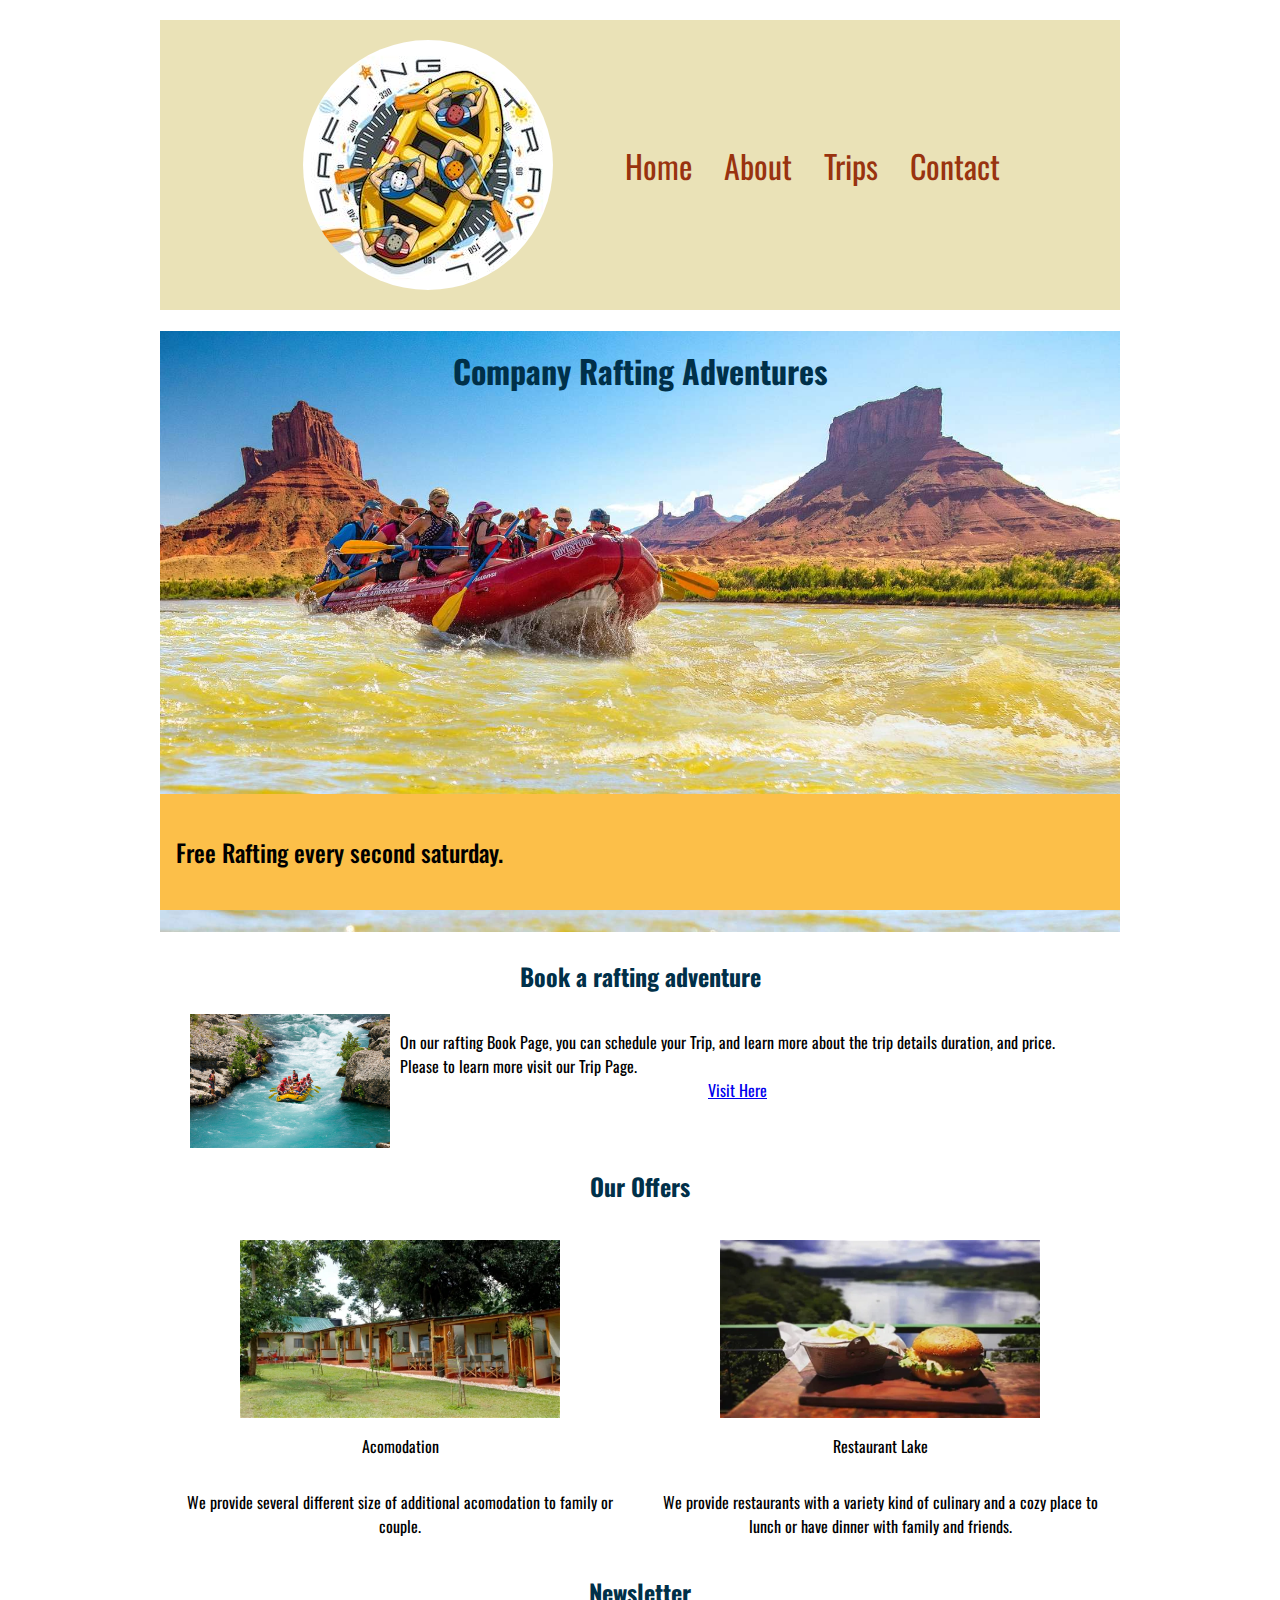
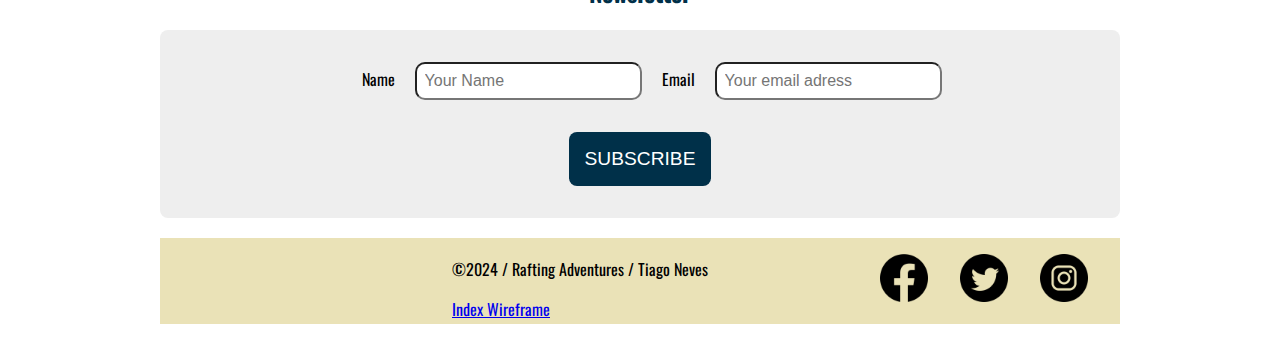
<file: wwr/index.html>
<!DOCTYPE html>
<html lang="en-US">

<head>
    <meta charset="utf-8">
    <meta name="viewport" content="width=device-width,initial-scale=1.0">
    <meta name="description" content="This rafting site plan includes the site purpose, target audience, branding information, and a style guide for the course website project.">
    <meta name="author" content="Tiago Neves Sousa">
    <link rel="stylesheet" href="styles/rafting.css">
    <title> Company Rafting Adventures | Learn more About Us at this page</title>
</head>
<body>
<header>
    <img src="images/raftingcompas.jpg" alt="Rafting Site Logo">
   <nav>
    <a href="index.html">Home</a>
    <a href="about.html">About</a>
    <a href="trips.html">Trips</a>
    <a href="contact.html">Contact</a>
   </nav>
</header>
<main>
    <div class="hero">
        <img  class="heroimage" src="images/banner.jpg" alt="Banner Image">
        <h1> Company Rafting Adventures</h1>
        <div class="rafting-announce">
            <p>Free Rafting every second saturday.</p>
        </div>
    </div>
    <section class="trip-invite">
        <h2>Book a rafting adventure</h2>
        <div>
            <img src="images/river3.jpg" alt="Book">
            <p>
                On our rafting Book Page, you can schedule your Trip, and learn more about the trip details duration, and price. Please to learn more visit our Trip Page. 
                <a href="trips.html">Visit Here</a>
            </p>
        </div>
       
    </section>
    <section>
        <h2>Our Offers</h2>
        <div class="offerings">            
            <div>
                <figure>
                    <img src="images/acomodations.webp" alt="Accomodation">
                    <figcaption>Acomodation</figcaption>
                </figure>
                <p>We provide several different size of additional acomodation to family or couple.</p>
            </div>
          <div>
            <figure>
                <img src="images/burger.webp" alt="Restaurant Lake">
                <figcaption>Restaurant Lake</figcaption>
              </figure>
           <p>We provide restaurants with a variety kind of culinary and a cozy place to lunch or have dinner with family and friends.</p>
          </div>
        </div>
    </section>
    <section>
        <h2>Newsletter</h2>
        <form>
            <div class="inside-form">
                <div>
                    <label for="name">Name</label>
                    <input type="text" name="name" id="name" placeholder="Your Name">

                    <label for="email">Email</label>
                    <input type="email" name="email" id="email" placeholder="Your email adress">
                </div>
            </div>
            <div class="button">
                <button type="submit" id="submit" name="submit">SUBSCRIBE</button>
            </div>
        </form>
    </section>
</main>
<footer>   
    <nav>
        <a href="https://facebook.com">
            <img src="images/facebook.png" alt="Facebook">
        </a>
        <a href="https://twitter.com">
            <img src="images/twitter.png" alt="Twitter">
        </a>
        <a href="https://instagram.com">
            <img src="images/instagram.png" alt="Instagram">
        </a>
    </nav>
    <div class="center-text">
        <p>©2024 / Rafting Adventures / Tiago Neves </p>
        <a href="images/index-wireframe.jpg">Index Wireframe</a>
    </div>
</footer>
</body>
</html>
</file>
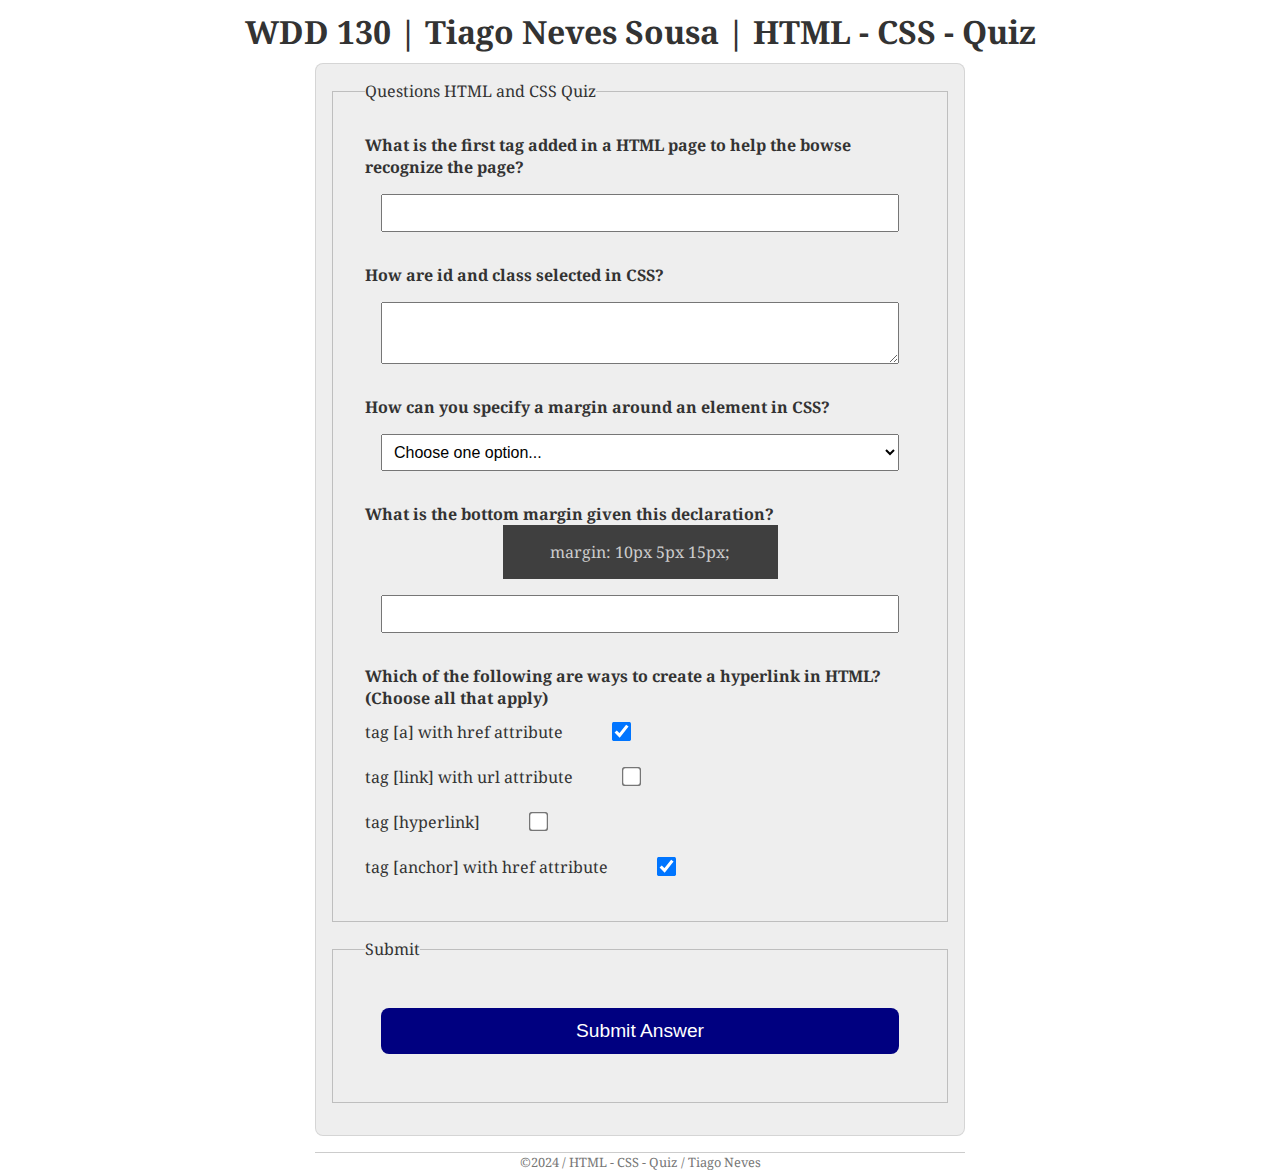
<file: quiz.html>
<!DOCTYPE html>
<html lang="en-US">

<head>
    <meta charset="utf-8">
    <meta name="viewport" content="width=device-width,initial-scale=1.0">
    <meta name="description" content="This page is using forms elements and css.">
    <meta name="author" content="Tiago Neves Sousa">
    <title>WDD 130 | HTML - CSS - Quiz</title>
    <link rel="stylesheet" href="styles/quiz.css">
</head>

<body>
    <header>
        <h1>WDD 130 | Tiago Neves Sousa | HTML - CSS - Quiz</h1>
    </header>
    <main>
        <form>
            <fieldset>
                <legend>Questions HTML and CSS Quiz</legend>
                <div class="form-item">
                    <label class="question" for="q1">What is the first tag added in a HTML page to help the bowse recognize the page?</label>
                    <input type="text" name="q1" id="q1">
                </div>

                <div class="form-item">
                    <label class="question" for="q2">How are id and class selected in CSS?</label>
                    <textarea name="q2" id="q2" rows="4"></textarea>
                </div>

                <div class="form-item">
                    <label for="q3" class="question">How can you specify a margin around an element in CSS?</label>
                    <select id="q3" name="q3">
                        <option value="">Choose one option...</option>
                        <option value="op1">Using the `margin` property</option>
                        <option value="op2">Using the `space` property </option>
                        <option value="op3">Using the `padding` property</option>
                        <option value="all">All of the above</option>
                    </select>
                </div>

                <div class="form-item">
                    <label for="q4" class="question">What is the bottom margin given this declaration?</label>
                    <div class="div-tip">
                        <p>margin: 10px 5px 15px;</p>
                    </div>
                    <input type="number" id="q4" name="q4">
                </div>

                <!-- <div class="form-item">
                    <label class="question">With CSS property is used to define the background color of an element?</label>
                    <label>color
                        <input type="radio" id="color" name="q4" value="color">
                    </label>
                    <label>background-color 
                        <input type="radio" id="background-color" name="q4" value="background-color" checked>
                    </label>
                    <label>background
                        <input type="radio" id="background" name="q4" value="background">
                    </label>                   
                    <label>bgcolor
                        <input type="radio" id="bgcolor" name="q4" value="bgcolor">
                    </label>
                </div> -->

                <div class="form-item">
                    <label class="question"> Which of the following are ways to create a hyperlink in HTML? (Choose all that
                        apply)</label>
                  
                    <label>tag [a] with href attribute
                        <input type="checkbox" id="checka" name="q5" value="a" checked>
                    </label>
                    
                    <label> tag [link] with url attribute
                        <input type="checkbox" id="checkb" name="q5" value="b">
                    </label>
                    
                    <label for="checkc"> tag [hyperlink] 
                        <input type="checkbox" id="checkc" name="q5" value="c">
                    </label>
                  
                    <label for="checkd">tag [anchor] with href attribute
                        <input type="checkbox" id="checkd" name="q5" value="d" checked>
                    </label>
                </div>
                
            </fieldset>
            <fieldset>
                <legend>Submit</legend>
                <button type="submit" id="submit" name="submit">Submit Answer</button>
            </fieldset>
        </form>
    </main>
    <footer>
        <p>©2024 / HTML - CSS - Quiz / Tiago Neves</p>
    </footer>
</body>

</html>
</file>
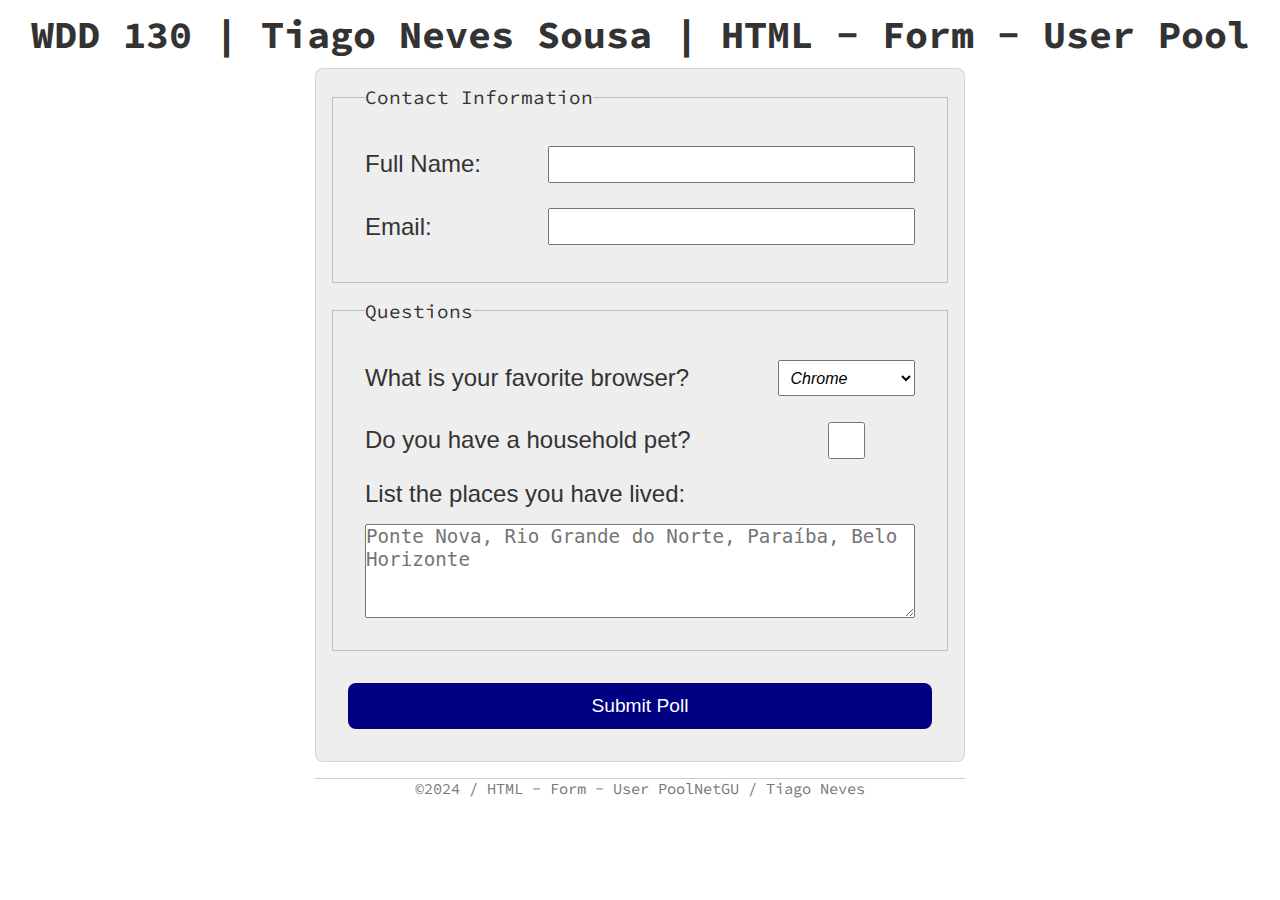
<file: week05/pool-form.html>
<!DOCTYPE html>
<html lang="en-US">

<head>
    <meta charset="utf-8">
    <meta name="viewport" content="width=device-width,initial-scale=1.0">
    <title>WDD 130 | HTML - Form - User Pool</title>
    <link rel="stylesheet" href="styles/poll-form.css">
</head>

<body>
    <header>
        <h1>WDD 130 | Tiago Neves Sousa | HTML - Form - User Pool</h1>
    </header>
    <main>
        <form>
           <fieldset>
            <legend>Contact Information</legend>
            <div class="form-item column2">
                <label for="fullname">Full Name:</label>
                <input type="text" name="fullname" id="fullname">
            </div>
           <div class="form-item column2">
            <label for="useremail">Email:</label>
            <input type="email" id="useremail" name="useremail">
           </div>
           </fieldset>
           <fieldset>
            <legend>Questions</legend>
            <div class="form-item column1">
                <label for="browser"> What is your favorite browser? </label>
                <select id="browser" name="browser">
                    <option value="chrome">Chrome</option>
                    <option value="firefox">Firefox</option>
                    <option value="safari">Safari</option>
                    <option value="edge">Edge</option>
                    <option value="brave">Brave</option>
                    <option value="other">other</option>
                </select>
            </div>
            <div class="form-item column1">
                <label for="pet">Do you have a household pet?</label>
                <input type="checkbox" id="pet" name="pet">            
            </div>
            <label for="feedback">List the places you have lived:</label>
            <textarea id="feedback" name="feedback" rows="4" placeholder="Ponte Nova, Rio Grande do Norte, Paraíba, Belo Horizonte"></textarea>
           </fieldset>
           <button type="submit" id="submit" name="submit">Submit Poll</button>
        </form>
    </main>
    <footer>
        <p>©2024 / HTML - Form - User PoolNetGU / Tiago Neves</p>
    </footer>
</body>
</html>
</file>
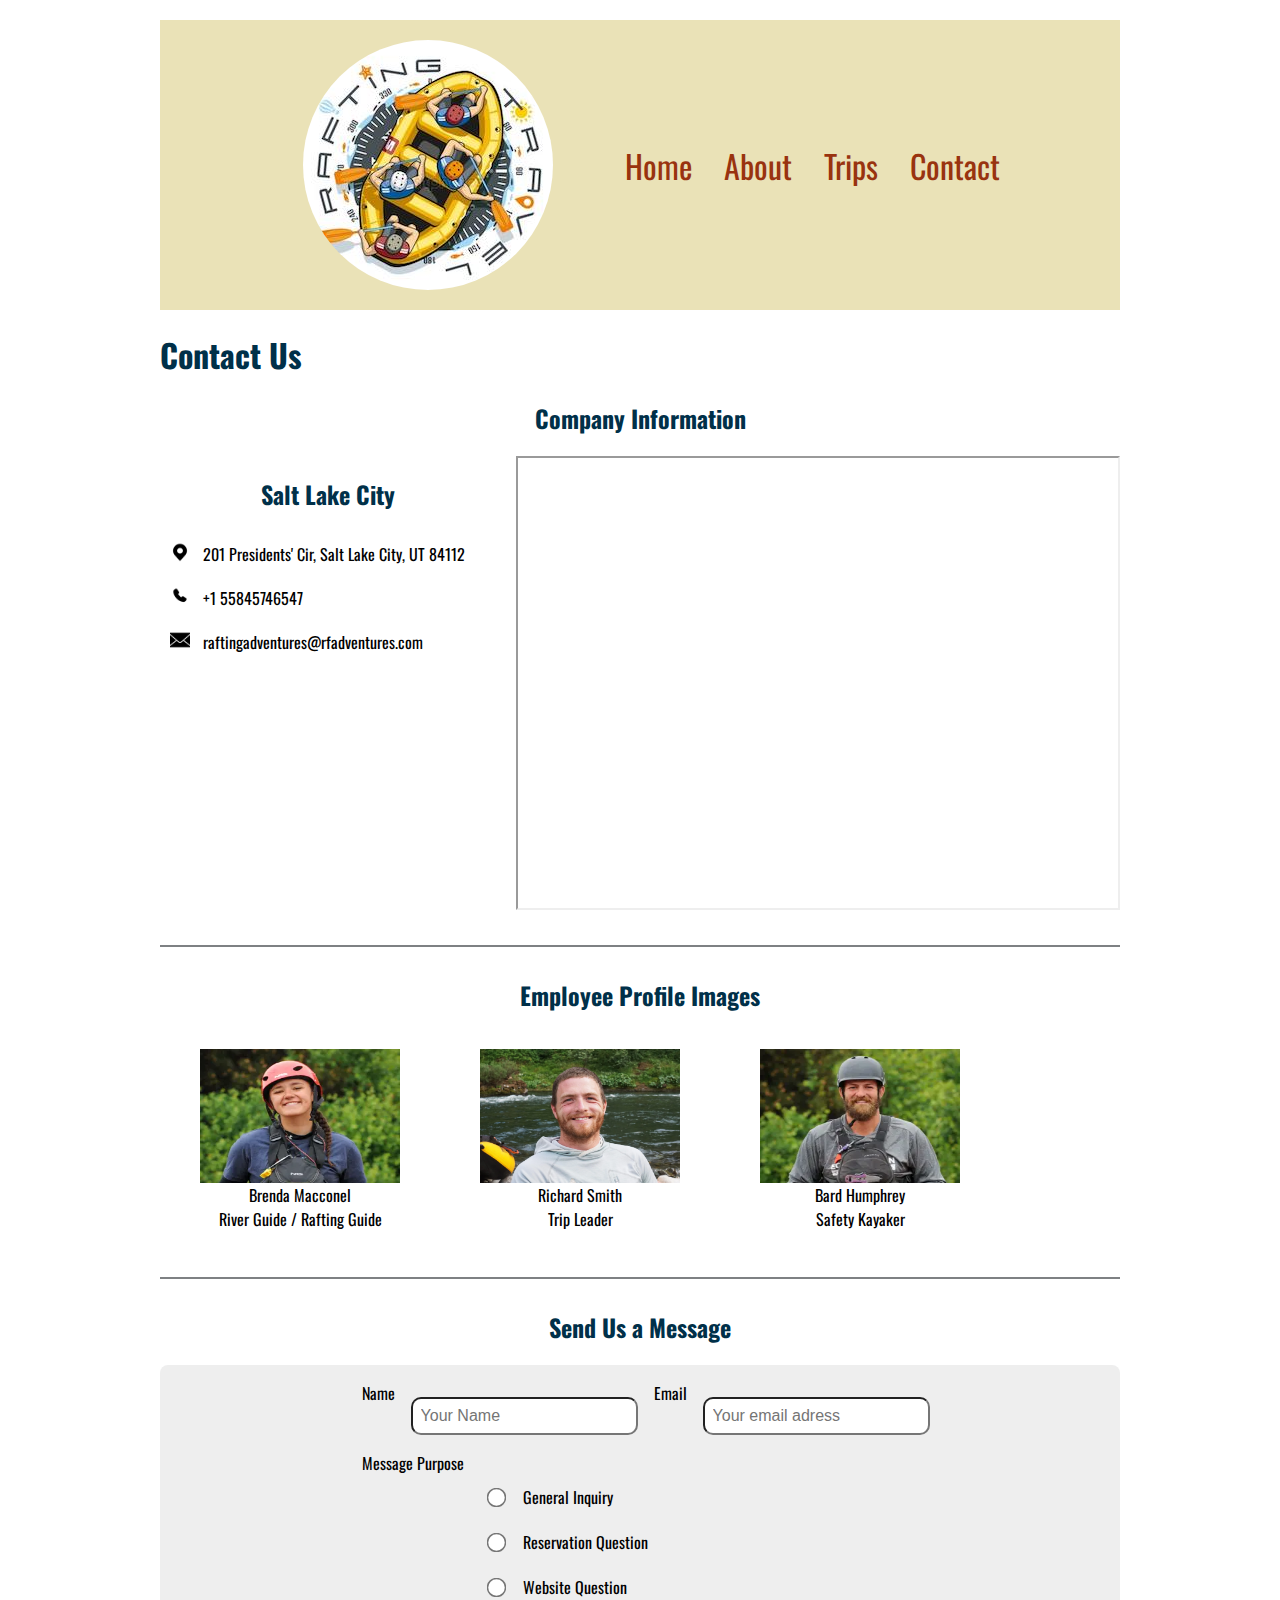
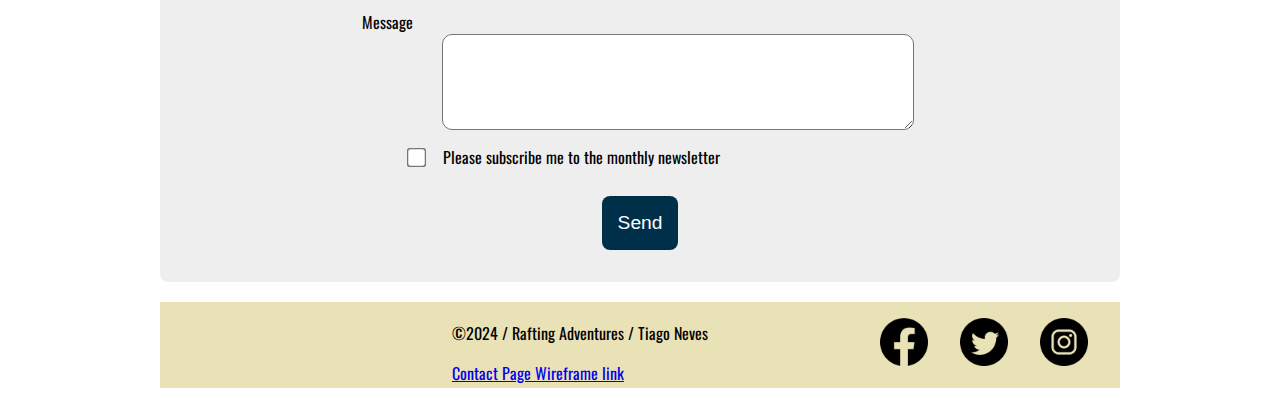
<file: wwr/contact.html>
<!DOCTYPE html>
<html lang="en-US">

<head>
    <meta charset="utf-8">
    <meta name="viewport" content="width=device-width,initial-scale=1.0">
    <meta name="description" content="Welcome to our rafting site, to better attend your demand please contact us.">
    <meta name="author" content="Tiago Neves Sousa">
    <link rel="stylesheet" href="styles/rafting.css">
    <title> Company Rafting Adventures | Contact Us Page</title>
</head>

<body>
    <header>
        <img src="images/raftingcompas.jpg" alt="Rafting Site Logo">
        <nav>
            <a href="index.html">Home</a>
            <a href="about.html">About</a>
            <a href="trips.html">Trips</a>
            <a href="contact.html">Contact</a>
        </nav>
    </header>
    <main>
        <div>
            <h1>Contact Us</h1>
        </div>
        <section>
            <h2>Company Information</h2>
            <div class="comp-information">
                <div class="information">
                    <h2>Salt Lake City</h2>
                    <div>
                        <img src="images/location.png" alt="Location">
                        201 Presidents' Cir, Salt Lake City, UT 84112
                    </div>
                    <div>
                        <img src="images/phone.png" alt="Phone contact">
                        +1 55845746547
                    </div>
                    <div>
                        <img src="images/email.png" alt="Email">
                        raftingadventures@rfadventures.com
                    </div>
                </div>
                <div class="map">
                    <iframe
                        src="https://www.google.com/maps/embed?pb=!1m14!1m12!1m3!1d28464.22828836082!2d-112.0636232335294!3d41.41896347996642!2m3!1f0!2f0!3f0!3m2!1i1024!2i768!4f13.1!5e0!3m2!1spt-BR!2sbr!4v1716657255485!5m2!1spt-BR!2sbr"
                        width="600" height="450" allowfullscreen="" loading="lazy"
                        referrerpolicy="no-referrer-when-downgrade"></iframe>
                </div>
            </div>
        </section>
        <hr>
        <section>
            <h2>Employee Profile Images</h2>
            <div class="figures">
                <figure>
                    <img src="images/employee1.webp" alt="Brenda Macconel">
                    <figcaption>Brenda Macconel <br> River Guide / Rafting Guide</figcaption>
                </figure>
                <figure>
                    <img src="images/employee2.webp" alt="Richard Smith">
                    <figcaption>Richard Smith <br> Trip Leader</figcaption>
                </figure>
                <figure>
                    <img src="images/employee3.webp" alt="Bard Humphrey">
                    <figcaption>Bard Humphrey <br> Safety Kayaker</figcaption>
                </figure>
            </div>
        </section>
        <hr>
        <section>
            <h2>Send Us a Message</h2>
            <form>
                <div class="inside-form">
                    <div class="label-above">
                        <label for="name">Name</label>
                        <input type="text" name="name" id="name" placeholder="Your Name">

                        <label for="email">Email</label>
                        <input type="email" name="email" id="email" placeholder="Your email adress">
                    </div>
                    <div>
                        <label>Message Purpose</label>
                        <div  class="message-radio">
                            <input type="radio" name="purpose" id="general">
                            <label for="general">General Inquiry</label>
                        </div>   
                        <div  class="message-radio">
                            <input type="radio" name="purpose" id="reservation">
                            <label for="general">Reservation Question</label>
                        </div> 
                        <div  class="message-radio">
                            <input type="radio" name="purpose" id="webquestion">
                            <label for="general">Website Question</label>     
                        </div>                                 
                    </div>
                    <div>
                        <label for="message">Message</label>
                    </div>
                    <div class="message">
                        <textarea name="message" id="message" rows="6"></textarea>
                    </div>
                    <div class="">
                        <input type="checkbox" name="subscribe" id="subscribe">
                        <label for="subscribe">Please subscribe me to the monthly newsletter</label>
                    </div>
                </div>
                <div class="button">
                    <button type="submit" id="submit" name="submit">Send</button>
                </div>
            </form>
        </section>
    </main>
    <footer>
        <nav>
            <a href="https://facebook.com">
                <img src="images/facebook.png" alt="Facebook">
            </a>
            <a href="https://twitter.com">
                <img src="images/twitter.png" alt="Twitter">
            </a>
            <a href="https://instagram.com">
                <img src="images/instagram.png" alt="Instagram">
            </a>
        </nav>
        <div class="center-text">
            <p>©2024 / Rafting Adventures / Tiago Neves </p>
            <a href="https://app.moqups.com/niUW4mKJBkmOCCUe0qHYwEOQiXyyU1pi/view/page/ad12de680" target="_blank">Contact Page Wireframe link</a>
        </div>
    </footer>
</body>

</html>
</file>
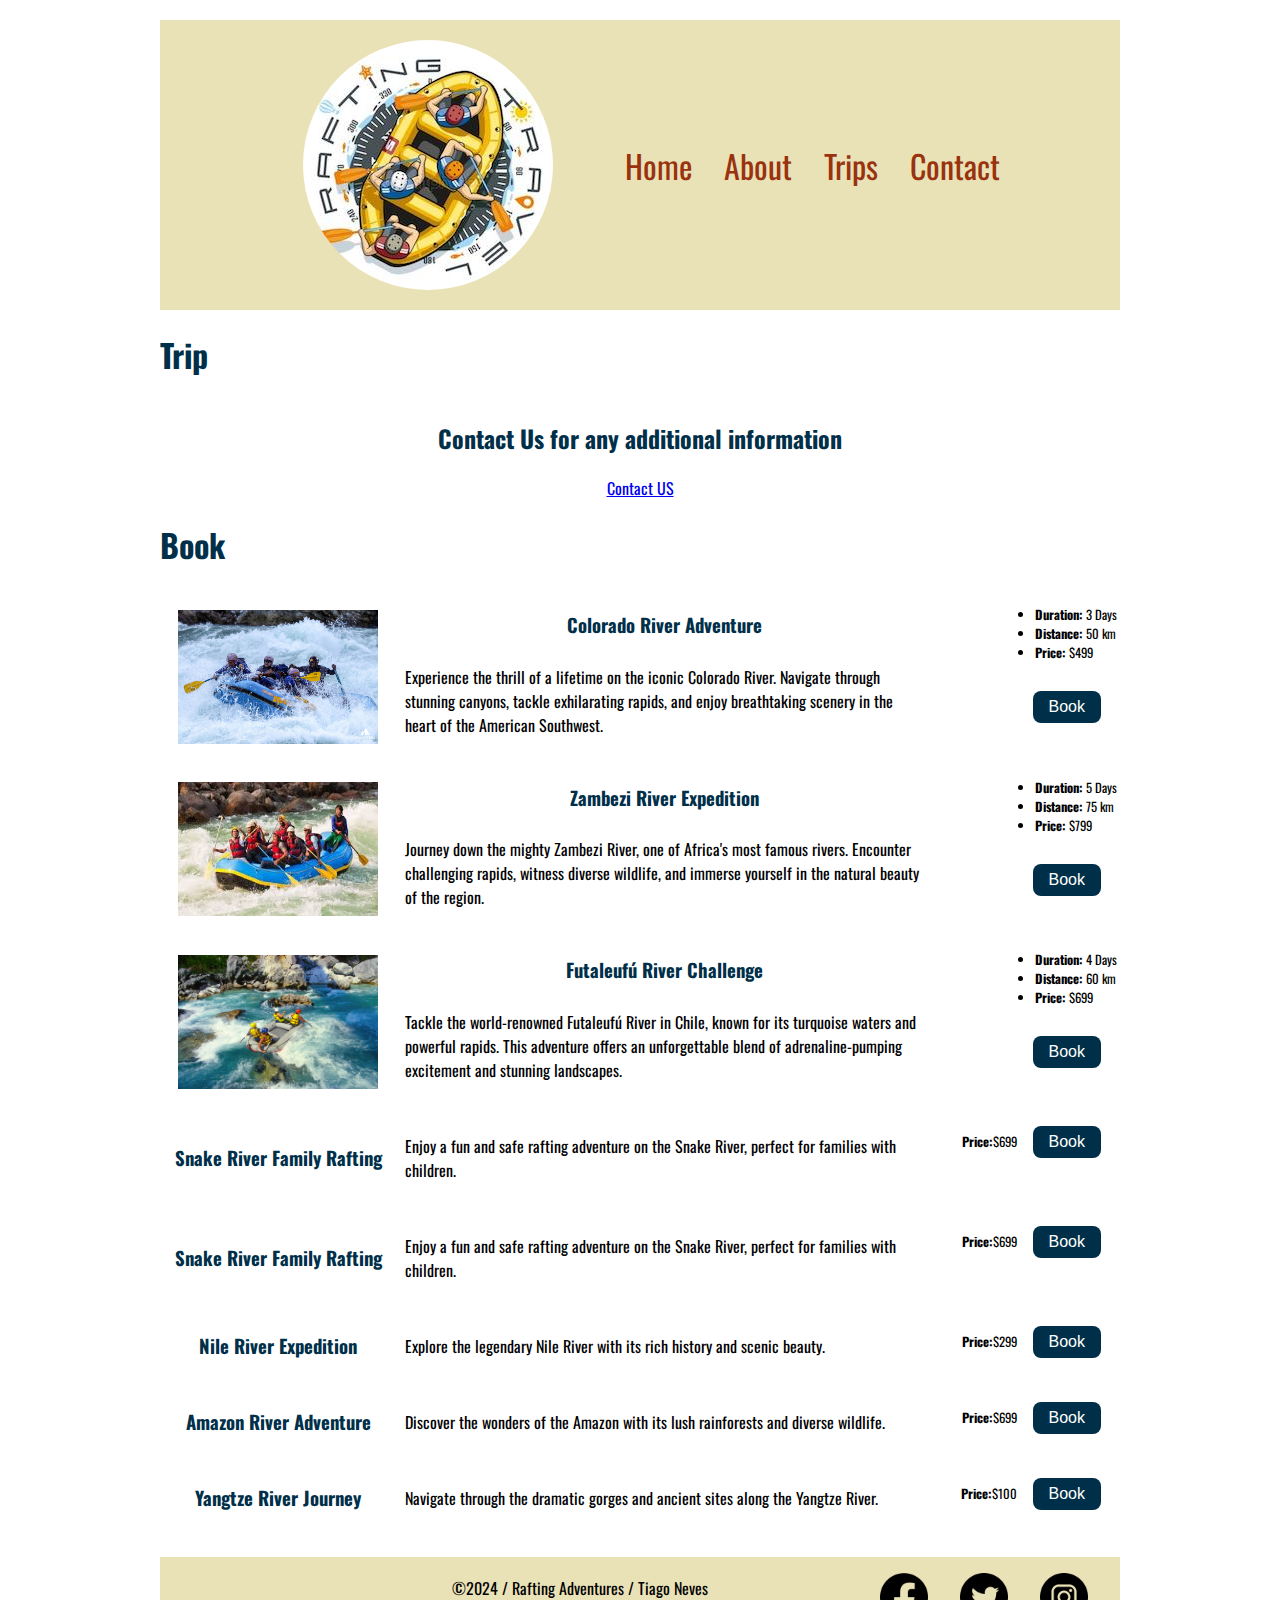
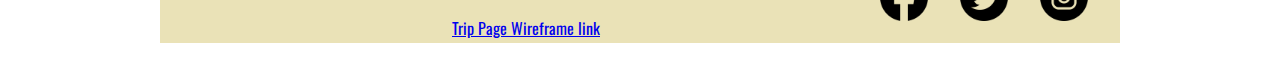
<file: wwr/trips.html>
<!DOCTYPE html>
<html lang="en-US">
  <head>
    <meta charset="utf-8">
    <meta name="viewport" content="width=device-width,initial-scale=1.0">
    <meta
      name="description"
      content="Welcome to our rafting site, to schedule your trip, please select the desired trip."
    >
    <meta name="author" content="Tiago Neves Sousa">
    <link rel="stylesheet" href="styles/rafting.css">
    <title>Company Rafting Adventures | Trip Page</title>
  </head>

  <body>
    <header>
      <img src="images/raftingcompas.jpg" alt="Rafting Site Logo">
      <nav>
        <a href="index.html">Home</a>
        <a href="about.html">About</a>
        <a href="trips.html">Trips</a>
        <a href="contact.html">Contact</a>
      </nav>
    </header>
    <main>
      <div>
        <h1>Trip</h1>
      </div>
      <section class="section-contact">
        <h2>Contact Us for any additional information</h2>
        <a href="contact.html">Contact US</a>
      </section>
      <div>
        <h1>Book</h1>
      </div>
      <section>
          <table>
            <tbody>
              <tr>
                <td class="tbimage">
                  <img
                    src="images/rafting1.jpg"
                    alt="Colorado River Adventure"
                  >
                </td>
                <td>
                  <h3>Colorado River Adventure</h3>
                  <p>
                    Experience the thrill of a lifetime on the iconic Colorado
                    River. Navigate through stunning canyons, tackle
                    exhilarating rapids, and enjoy breathtaking scenery in the
                    heart of the American Southwest.
                  </p>
                </td>
                <td class="trip-details">
                  <ul>
                    <li><b>Duration:</b> 3 Days</li>
                    <li><b>Distance:</b> 50 km</li>
                    <li><b>Price:</b> $499</li>
                </ul>
                <button type="submit" class="trip-button">Book</button>
                </td>
              </tr>
              <tr>
                <td class="tbimage">
                  <img
                    src="images/rafting2.jpg"
                    alt="Colorado River Adventure"
                  >
                </td>
                <td>
                  <h3>Zambezi River Expedition</h3>
                  <p>
                    Journey down the mighty Zambezi River, one of Africa's most
                    famous rivers. Encounter challenging rapids, witness diverse
                    wildlife, and immerse yourself in the natural beauty of the
                    region.
                  </p>
                </td>
                <td class="trip-details">
                  <ul>
                    <li><b>Duration:</b> 5 Days</li>
                    <li><b>Distance:</b> 75 km</li>
                    <li><b>Price:</b> $799</li>
                </ul>
                <button type="submit" class="trip-button">Book</button>
                </td>
              </tr>
              <tr>
                <td class="tbimage">
                  <img
                    src="images/rafting3.png"
                    alt="Futaleufú River Challenge"
                  >
                </td>
                <td>
                  <h3>Futaleufú River Challenge</h3>
                  <p>
                    Tackle the world-renowned Futaleufú River in Chile, known
                    for its turquoise waters and powerful rapids. This adventure
                    offers an unforgettable blend of adrenaline-pumping
                    excitement and stunning landscapes.
                  </p>
                </td>
                <td class="trip-details">
                  <ul>
                    <li><b>Duration:</b> 4 Days</li>
                    <li><b>Distance:</b> 60 km</li>
                    <li><b>Price:</b> $699</li>
                </ul>
                <button type="submit" class="trip-button">Book</button>
                </td>
              </tr>
              <tr>
                <td class="tb-river-name">
                  <h3>Snake River Family Rafting</h3>
                </td>
                <td>
                  <p>
                    Enjoy a fun and safe rafting adventure on the Snake River,
                    perfect for families with children.
                  </p>
                </td>
                <td class="trip-details">
                    <div class="inline-details">
                        <b>Price:</b> $699
                        <button type="submit" class="trip-button">Book</button>
                      </div>
                </td>
              </tr>
              <tr>
                <td class="tb-river-name">
                  <h3>Snake River Family Rafting</h3>
                </td>
                <td>
                  <p>
                    Enjoy a fun and safe rafting adventure on the Snake River,
                    perfect for families with children.
                  </p>
                </td>
                <td class="trip-details">
                  
                    <div class="inline-details">
                      <b>Price:</b> $699
                      <button type="submit" class="trip-button">Book</button>
                    </div>
                  
                </td>
              </tr>
              <tr>
                <td class="tb-river-name">
                  <h3>Nile River Expedition</h3>
                </td>
                <td>
                  <p>
                    Explore the legendary Nile River with its rich history and
                    scenic beauty.
                  </p>
                </td>
                <td class="trip-details">
                  
                    <div class="inline-details">
                      <b>Price:</b> $299
                      <button type="submit" class="trip-button">Book</button>
                    </div>
                  
                </td>
              </tr>
              <tr>
                <td class="tb-river-name">
                  <h3>Amazon River Adventure</h3>
                </td>
                <td>
                  <p>
                    Discover the wonders of the Amazon with its lush rainforests
                    and diverse wildlife.
                  </p>
                </td>
                <td class="trip-details">
                  
                    <div class="inline-details">
                      <b>Price:</b> $699
                      <button type="submit" class="trip-button">Book</button>
                    </div>
                  
                </td>
              </tr>
              <tr>
                <td class="tb-river-name">
                  <h3>Yangtze River Journey</h3>
                </td>
                <td>
                  <p>
                    Navigate through the dramatic gorges and ancient sites along
                    the Yangtze River.
                  </p>
                </td>
                <td class="trip-details">
                  
                    <div class="inline-details">
                      <b>Price:</b> $100
                      <button type="submit" class="trip-button">Book</button>
                    </div>
                  
                </td>
              </tr>
            </tbody>
          </table>
      </section>
    </main>
    <footer>
      <nav>
        <a href="https://facebook.com">
          <img src="images/facebook.png" alt="Facebook">
        </a>
        <a href="https://twitter.com">
          <img src="images/twitter.png" alt="Twitter">
        </a>
        <a href="https://instagram.com">
          <img src="images/instagram.png" alt="Instagram">
        </a>
      </nav>
      <div class="center-text">
        <p>©2024 / Rafting Adventures / Tiago Neves</p>
        <a href="images/trip-wireframe.jpg" target="_blank"
          >Trip Page Wireframe link</a
        >
      </div>
    </footer>
  </body>
</html>
</file>
<file: wwr/styles/rafting.css>
@import url('https://fonts.googleapis.com/css2?family=Oswald:wght@200..700&display=swap');

:root {
    --primary-color: #003049;
    --primary-hover-color: #088fd8;
    --secondary-color: #FCBF49;
    --accent1-color: #EAE2B7;
    --accent2-color: #F77F00;

    --heading-font: 'Oswald', sans-serif;
    --paragraph-font: 'Oswald', sans-serif;

    --nav-background-color: #EAE2B7;
    --nav-link-color: #99330f;
    --nav-hover-link-color: #b3561b;
    --nav-hover-background-color: #eae2b7;
    --max-width: 960px
}

body {
    font-family: var(--paragraph-font);
    max-width: var(--max-width);
    padding: 20px;
    margin: 0 auto;
}

h1,h2,h3,h4,h5,h6 {
    font-family: var(--heading-font);
    color: var(--primary-color);
}

header {
    padding: 20px;
    background-color: var(--accent1-color);
    display: grid;
    align-items: center;
    grid-template-columns: 20% 40%;
    justify-content: space-evenly;
}

header img {
    border-radius: 50%;
}

header nav a{
    font-size: 2rem;
}

.hero {
    margin: 10px auto;
    width: 960px;
    position: relative;
}

.heroimage {
    position: absolute;
    object-fit: cover;
    display: block;
    width: 100%;
    height: auto;
}

.hero h1 {
    position: relative;
    text-align: center;
    padding: 1rem;
}

h2{
    text-align: center;
}

article {
 position: absolute;
 background-color: var(--nav-background-color);
 opacity: 79%;
 font-size: 18px;
}

article img {
    float: right;
    width: 200px;
    padding: 30px;
}

nav {
    background-color: var(--nav-background-color);
    font-size: 1.2rem;
    display: flex;
}

nav a {
    display: block;
    color: var(--nav-link-color);
    text-decoration: none;
    padding: 1rem;
}

nav a:link, nav a:visited{
    color: var(--nav-link-color);
}

nav a:hover{
    color: var(--nav-hover-link-color);
    background-color: var(--nav-hover-background-color);
}

article p{
    padding: 1rem;
    text-align: justify;
}

.history {
    position: relative;
    margin-top: 65%;
}

.history img{
    width: 270px;
}

.history p{
    display: grid;
    gap: 2px;
    grid-template-columns: 2fr 4fr;
    text-align: justify;
    align-items: center;
}

section {
    margin-bottom: 20px;
}

section .figures {
    display: flex;
    flex-wrap: nowrap;
    overflow: auto;
}

.figures figcaption{
    text-align: center;
}

.section-contact{
    display: flex;
    flex-direction: column;
    align-items: center;
}

section img {
    position: relative;
    display: block;
    height: 134px;
    width: 200px;
}

footer {
    display: flex;
    flex-direction: row-reverse;
    background-color: var(--nav-background-color);
    align-items: center;
}

footer .center-text{
    justify-content: center;
    width: 300px;
}

footer nav{
    width: 16rem;
    margin-left: 7rem;
}

footer img {
    max-width: 3rem;
    max-height: 3rem;
}


.comp-information{
    display: grid;
    gap: 20px;
    grid-template-columns: 35% 40%;
}

.information{
    display: flex;
    flex-direction: column;
}

.information img {
    width: 20px;
    height: 20px;
    float: left;
    padding-right: .8rem;
}

.information div{
    padding: 10px;
}

hr{
    margin: 30px 0px;
    border: 1px solid #7e8183;
}

form{
    margin: 0 auto;
    padding: 1rem;
    border-radius: 0.5rem;
    background-color: #eee;
}

.inside-form{
    margin-left: 20%;
}


label{
    font-size: 1rem;
}

input{
    padding: .5rem;
    margin: 1rem;
    font-size: 1rem;
    border-radius: 10px;
}

.label-above {
    display: flex;
    flex-direction: row;
}
.message-radio{
    margin-left: 5rem;
}

.message {
    margin: 0 5rem;
}

.message textarea{
    width: 80%;
    border-radius: 10px;
}

.button{
    display: flex;
    justify-content: center;
}

input[type="radio"], input[type="checkbox"]{
    /* -ms-transform: scale(1.5);*/ /* IE 9 */
     /*-webkit-transform: scale(1.5); *//* Chrome, Safari, Opera */
     transform: scale(1.5);
     margin-left: 3rem;
 }

 button{
    margin: 1rem;
    background-color:  var(--primary-color);
    color: #fff;
    border: none;
    border-radius: .5rem;
    padding: 1rem;
    font-size: 1.2rem;
}

button:hover{
    background-color: var(--primary-hover-color);
}

.tbimage{
    width: 200px;
    padding: 1rem;
}

.trip-button{
    height: 2rem;
    font-size: 1rem;
    display: flex;
    align-content: center;
    flex-wrap: wrap;
    flex-direction: row;
}

.inline-details{
    display: flex;
    align-items: center;
}

td h3{
    text-align: center;
}

td p{
    padding: .5rem;
}

.trip-details {
    font-size: 80%;
    display: flex;
    flex-direction: row-reverse;
    flex-wrap: wrap;
} 

.rafting-announce{
    font-size: 1.5rem;
    color: black;
    position: relative;
    padding: 1rem;
    margin-top: 40%;
    font-weight: 500;
    background-color: var(--secondary-color);
}

.trip-invite {
    position: relative;
    margin-top: 5%;
}

.trip-invite div {
    display: grid;
    grid-template-columns: 20% 75%;
    gap: 30px;
   margin: 0px 30px 0 30px;
}

.trip-invite p {
    display: flex;
    flex-direction: column;
    align-items: center;
}

.offerings{
    display: grid;
    grid-template-columns: 50% 50%;
}

.offerings figure {
    display: flex;
    flex-direction: column;
    align-items: center;
}

.offerings figcaption {
    padding: 1rem;
}

.offerings figure img {
    max-height: 100%;
    max-width: 100%;
    height: auto;
    width: 80%;
}

.offerings p {
    padding: 0 20px 0 20px;
    text-align: center;
}
</file>
<file: styles/quiz.css>
@import url('https://fonts.googleapis.com/css2?family=Noto+Serif:ital,wght@0,100..900;1,100..900&family=Oswald:wght@200..700&family=Source+Code+Pro:ital,wght@0,200..900;1,200..900&display=swap');

*{
margin: 0;
padding: 0;
box-sizing: border-box;
}

body{
  font-family: "Noto Serif", serif;
  font-size: 1em;
  font-style: normal;
  color: #333;
  background: #fff;
}   

h1{
    padding: 10px;
    text-align: center;
}

form{
    width: 650px;
    margin: 0 auto;
    padding: 1rem;
    border: 1px solid rgba(0,0,0,0.1);
    border-radius: 0.5rem;
    background-color: #eee;
    display: grid;
}

fieldset{
    display: grid;
    grid-gap: 1rem;
    border: 1px solid rgba(0,0,0,0.2);
    padding: 2rem;
    margin-bottom: 1rem;
}

label{
    font-size: 1rem;
}

input, select{
    padding: .5rem;
    margin: 1rem;
    font-size: 1rem;
}


input[type="radio"], input[type="checkbox"]{
   /* -ms-transform: scale(1.5);*/ /* IE 9 */
    /*-webkit-transform: scale(1.5); *//* Chrome, Safari, Opera */
    transform: scale(1.5);
    margin-left: 3rem;
}

button{
    margin: 1rem;
    background-color: navy;
    color: #fff;
    border: none;
    border-radius: .5rem;
    padding: .75rem;
    font-size: 1.2rem;
}
button:hover{
    background-color: rgb(54, 148, 235);
}

footer{
    margin: 1rem auto 0;
    width: 650px;
    text-align: center;
    font-size: 0.8em;
    color: #777;
    border-top: 1px solid #ccc;
}

.form-item{
    display: grid;
    align-items:  center
}

.question{
    font-weight: bold;
}

textarea{
    margin: 1rem;
}

.div-tip{
    background-color: #3f3f3f;
    color: #ccc;
    padding: 1rem;
    width: 50%;
    margin: 0 auto;
}
.div-tip p {
    text-align: center;
}
</file>
<file: week05/styles/poll-form.css>
@import url('https://fonts.googleapis.com/css2?family=Oswald:wght@200..700&family=Source+Code+Pro:ital,wght@0,200..900;1,200..900&display=swap');


*{
margin: 0;
padding: 0;
box-sizing: border-box;
}

body{
  font-family: "Source Code Pro", monospace;
  font-size: 1.2em;
  font-style: normal;
  color: #333;
  background: #fff;
}   

h1{
    padding: 10px;
    text-align: center;
}

form{
    width: 650px;
    margin: 0 auto;
    padding: 1rem;
    border: 1px solid rgba(0,0,0,0.1);
    border-radius: 0.5rem;
    background-color: #eee;
    display: grid;
}

fieldset{
    display: grid;
    grid-gap: 1rem;
    border: 1px solid rgba(0,0,0,0.2);
    padding: 2rem;
    margin-bottom: 1rem;
}

label{
    font-family: 'Franklin Gothic Medium', 'Arial Narrow', Arial, sans-serif;
    font-size: 1.5rem;
}

input, select{
    padding: .5rem;
    height: 2.3rem;
    font-family: 'Lucida Sans', 'Lucida Sans Regular', 'Lucida Grande', 'Lucida Sans Unicode', Geneva, Verdana, sans-serif;
    font-style: italic;
    font-size: 1rem;
}

input[type="checkbox"]{
    vertical-align: bottom;
}

button{
    margin: 1rem;
    background-color: navy;
    color: #fff;
    border: none;
    border-radius: .5rem;
    padding: .75rem;
    font-size: 1.2rem;
}
button:hover{
    background-color: darkgreen;
}

footer{
    margin: 1rem auto 0;
    width: 650px;
    text-align: center;
    font-size: 0.8em;
    color: #777;
    border-top: 1px solid #ccc;
}

.form-item{
    display: grid;
    align-items:  center
}

.column1{
    grid-template-columns: 3fr 1fr;
    margin: 0.3rem 0;
}

.column2{
    grid-template-columns: 1fr 2fr;
    margin: 0.3rem 0;
}

textarea {
    font-size: 1.2rem;
}
</file>
